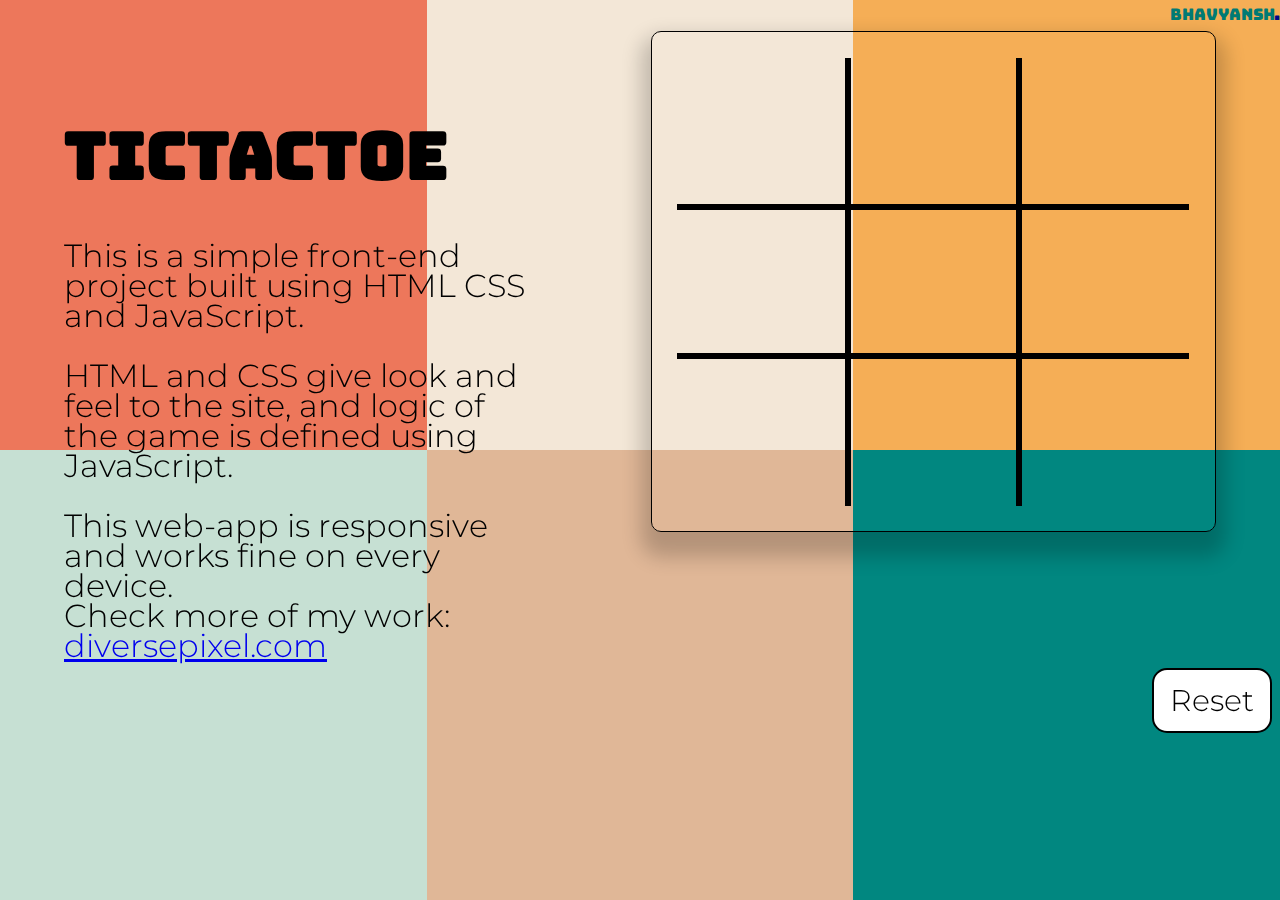
<file: index.html>
<!DOCTYPE html>
<html lang="en">

<head>
    <meta charset="utf-8" />
    <meta name="viewport" content="width=device-width, initial-scale=1" />
    <title>TicTacToe</title>
    <link rel="stylesheet" href="TicTac.css" />
    <link rel="preconnect" href="https://fonts.googleapis.com" />
    <link rel="preconnect" href="https://fonts.gstatic.com" crossorigin />
    <link href="https://fonts.googleapis.com/css2?family=Montserrat:ital,wght@0,100..900;1,100..900&display=swap"
        rel="stylesheet" />

    <link rel="preconnect" href="https://fonts.googleapis.com" />
    <link rel="preconnect" href="https://fonts.gstatic.com" crossorigin />
    <link
        href="https://fonts.googleapis.com/css2?family=Bungee&family=Montserrat:ital,wght@0,100..900;1,100..900&display=swap"
        rel="stylesheet" />
</head>

<body class="body">
    <section class="section">
        <div class="bg-6-boxes">
            <div class="div-block-4"></div>
            <div class="div-block-5"></div>
            <div class="div-block-6"></div>
            <div class="div-block-8"></div>
            <div class="div-block-7"></div>
            <div class="div-block-9">
                <div class="text-block">Bhavyansh</div>
                <div class="text-block2">.</div>
            </div>
        </div>
        <div class="w-layout-blockcontainer container w-container">
            <div class="div-block">
                <h1 class="heading">TicTacToe</h1>
                <p class="paragraph">
                    This is a simple front-end project built using HTML CSS and
                    JavaScript.<br />‍<br />HTML and CSS give look and feel to the site, and logic of the game is
                    defined using JavaScript.<br />‍<br />This web-app is responsive and works fine on
                    every device. <br />Check more of my work: <a href = "https://diversepixel.com/">diversepixel.com</a>
                </p>
            </div>
            <div class="div-block-2">
                <div class="boundary">
                    <div class="margin">
                        <div class="entry nbl nbt" id="b1"></div>
                        <div class="entry nbt" id="b2"></div>
                        <div class="entry nbt nbr" id="b3"></div>

                        <div class="entry nbl" id="b4"></div>
                        <div class="entry" id="b5"></div>
                        <div class="entry nbr" id="b6"></div>

                        <div class="entry nbl nbb" id="b7"></div>
                        <div class="entry nbb" id="b8"></div>
                        <div class="entry nbb nbr" id="b9"></div>
                    </div>
                </div>
            </div>
        </div>
        <div class="footer">
            <p id="winner"></p>
            <button id="resetbtn" class="btn">Reset</button>
        </div>
    </section>
    <script src="https://d3e54v103j8qbb.cloudfront.net/js/jquery-3.5.1.min.dc5e7f18c8.js?site=65dec5000edf4763895ae13b"
        type="text/javascript" integrity="sha256-9/aliU8dGd2tb6OSsuzixeV4y/faTqgFtohetphbbj0="
        crossorigin="anonymous"></script>
    <script src="script.js" type="text/javascript"></script>
</body>

</html>
</file>
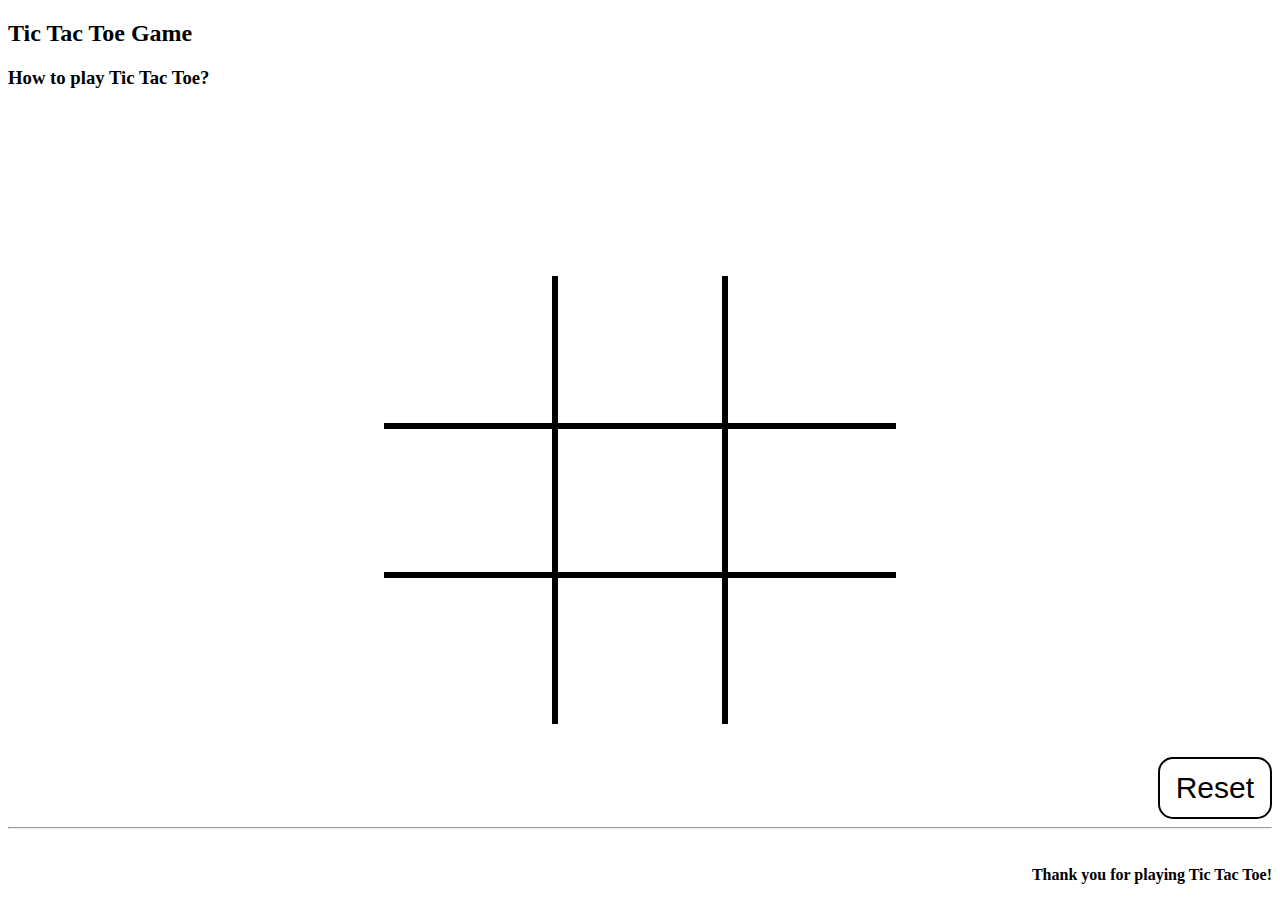
<file: TicTacToe.html>
<!doctype html>
<html lang="en">

<head>
    <meta charset="utf-8">
    <meta name="viewport" content="width=device-width, initial-scale=1">
    <title>Tic Tac Toe</title>
    <link rel="stylesheet" href="TicTac.css">
</head>

<body>
    <!--1. The outer look using HTML and CSS
        2. Internal working and operations using Javascript -->
    <div>
        <div class="content">
            <div class="header">
                <h2>Tic Tac Toe Game</h2>
            </div>

            <h3>How to play Tic Tac Toe?</h3>
            <p id="winner">This game is for two players who take turns marking the spaces in a three-by-three grid with "X" or "O".
                The player who succeeds in placing three of their marks in a horizontal, vertical, or diagonal row wins.
            </p>
        </div>
    </div>

    <!--Main-->
    
    <div class="boundary">
        
        <div class="margin">
            <div class="entry nbl nbt" id="b1"></div>
            <div class="entry nbt" id="b2"></div>
            <div class="entry nbt nbr" id="b3"></div>

            <div class="entry nbl" id="b4"></div>
            <div class="entry" id="b5"></div>
            <div class="entry nbr" id="b6"></div>

            <div class="entry nbl nbb" id="b7"></div>
            <div class="entry nbb" id="b8"></div>
            <div class="entry nbb nbr" id="b9"></div>
            
        </div>
        
    </div>
    
    <div class="footer">
        <button id="resetbtn" class="btn">Reset</button>
        <!--<p id="turn">Turn for: <span id="turnFor">X</span></p>-->
        
    </div>
<hr>
    <div class="footer">
        <h4>Thank you for playing Tic Tac Toe!</h4>
    </div>
    <script src="script.js"></script>
</body>

</html>
</file>
<file: TicTac.css>
@media screen and (max-width: 997px) {
    body
        .margin {
            height: 70vw;
            width: 70vw;
            padding: 1vw;
            display: grid;
            grid-template-columns: 33.33% 33.33% 33.33%;
            grid-template-rows: 33.33% 33.33% 33.33%;
            font-size: 15vw;
    }
    
}
.footer {
    display: flex;
    justify-content: right;
    margin-top: -1vw;
    padding-top: 20px;
    flex: column;
}
.btn {
    border: 2px solid #000;
    border-radius: 15px;
    background-color: #fff;
    color: #000;
    padding: 12px 16px;
    font-family: Montserrat, sans-serif;
    font-size: 30px;
    font-weight: 300;
    text-align: center;
    text-decoration: none;
    display: inline-block;
    cursor: pointer;
}
.btn:hover{
    background-color: antiquewhite;
}

#winner {
    text-align: center;
    color: white;
    font-family: Bungee, sans-serif;
    font-size: 30px;
    margin-right: 7%;
}

.boundary {
    display: flex;
    justify-content: center;
    padding: 1vw;
}
.margin {
    padding: 1vw;
    display: grid;
    grid-template-columns: 33.33% 33.33% 33.33%;
    grid-template-rows: 33.33% 33.33% 33.33%;
    font-size: 8vw;
    height: 35vw;
    width: 40vw;

    /*grid-template-columns: repeat(3, 33.33%);
    grid-template-rows: repeat(3, 33.33%); could also be used.*/
}

/*Main*/

.entry {
    border: 3px solid black;
    text-align: center;
    cursor: pointer;
    display: flex;
    align-items: center;
    justify-content: center;
}

/*No Borders*/
.nbt {
    border-top: none;
}
.nbr {
    border-right: none;
}
.nbb {
    border-bottom: none;
}
.nbl {
    border-left: none;
}

.entry:hover {
    background-color: antiquewhite;
}

/*  */

:root {
    --white: white;
    --black: black;
  }
  
  .w-layout-blockcontainer {
    max-width: 940px;
    margin-left: auto;
    margin-right: auto;
    display: block;
  }
  
  @media screen and (max-width: 991px) {
    .w-layout-blockcontainer {
      max-width: 728px;
    }
  }
  
  @media screen and (max-width: 767px) {
    .w-layout-blockcontainer {
      max-width: 100%;
    }
    .display{
      margin: 0 50px;
    }
  }
  
  .paragraph {
    width: 466px;
    margin-top: 60px;
    margin-bottom: 0;
    padding-top: 10px;
    font-family: Montserrat, sans-serif;
    font-size: 32px;
    font-weight: 300;
  }
  
  .container {
    max-width: 90vw;
    justify-content: space-between;
    margin: auto;
    display: flex;
  }
  
  .div-block {
    flex: none;
  }
  
  .heading {
    font-family: Bungee, sans-serif;
    font-size: 65px;
  }

  @media screen and (min-width: 991px) {
    .heading {
      margin-top: 110px;
    }
  }
  
  .body {
    line-height: 30px;
  }
  
  .div-block-2 {
    position: relative;
    border: 1px solid #000;
    border-radius: 10px;
    flex: none;
    box-shadow: 0 15px 20px 10px rgba(0, 0, 0, .2);
    font-family: Montserrat, sans-serif;
    height: fit-content;
  }
  
  .bg-6-boxes {
    z-index: -1;
    grid-column-gap: 0px;
    grid-row-gap: 0px;
    grid-template-rows: auto auto;
    grid-template-columns: 1fr 1fr 1fr;
    grid-auto-columns: 1fr;
    display: grid;
    position: fixed;
    top: 0%;
    bottom: 0%;
    left: 0%;
    right: 0%;
  }
  
  .div-block-4 {
    background-color: #ed775b;
  }
  
  .div-block-5 {
    background-color: #f3e7d7;
  }
  
  .div-block-6 {
    background-color: #f5ae56;
  }
  
  .div-block-7 {
    background-color: #e0b797;
  }
  
  .div-block-8 {
    background-color: #c6e0d3;
  }
  
  .div-block-9 {
    background-color: #018780;
  }
  
  .section {
    padding-top: 23px;
  }
  
  .text-block2 {
    color: #020887;
    font-family: Bungee, sans-serif;
    position: absolute;
    top: 0%;
    bottom: auto;
    left: auto;
    right: 0%;
  }
  
  .text-block {
    color: #017A74;
    font-family: Bungee, sans-serif;
    position: absolute;
    top: 0%;
    bottom: auto;
    left: auto;
    right: 5px;
  }
  
  @media screen and (max-width: 991px) {
    .container {
      flex-direction: column;
    }
  
    .div-block, .div-block-2 {
      margin-bottom: 60px;
      margin-left: auto;
      margin-right: auto;
      
    }
  }

  
  
  @media screen and (max-width: 479px) {
    .paragraph {
      width: 100vw;
      margin: auto;
      font-size: 22px;
    }
  
    .heading {
      text-align: center;
      font-size: 40px;
    }
    .div-block-2 {
      width: auto;
      height: auto;
      margin-bottom: 0px;
    }
  }

@media screen and (max-width: 767px) {
  .paragraph{
    width: 100%;
  }
}
</file>
